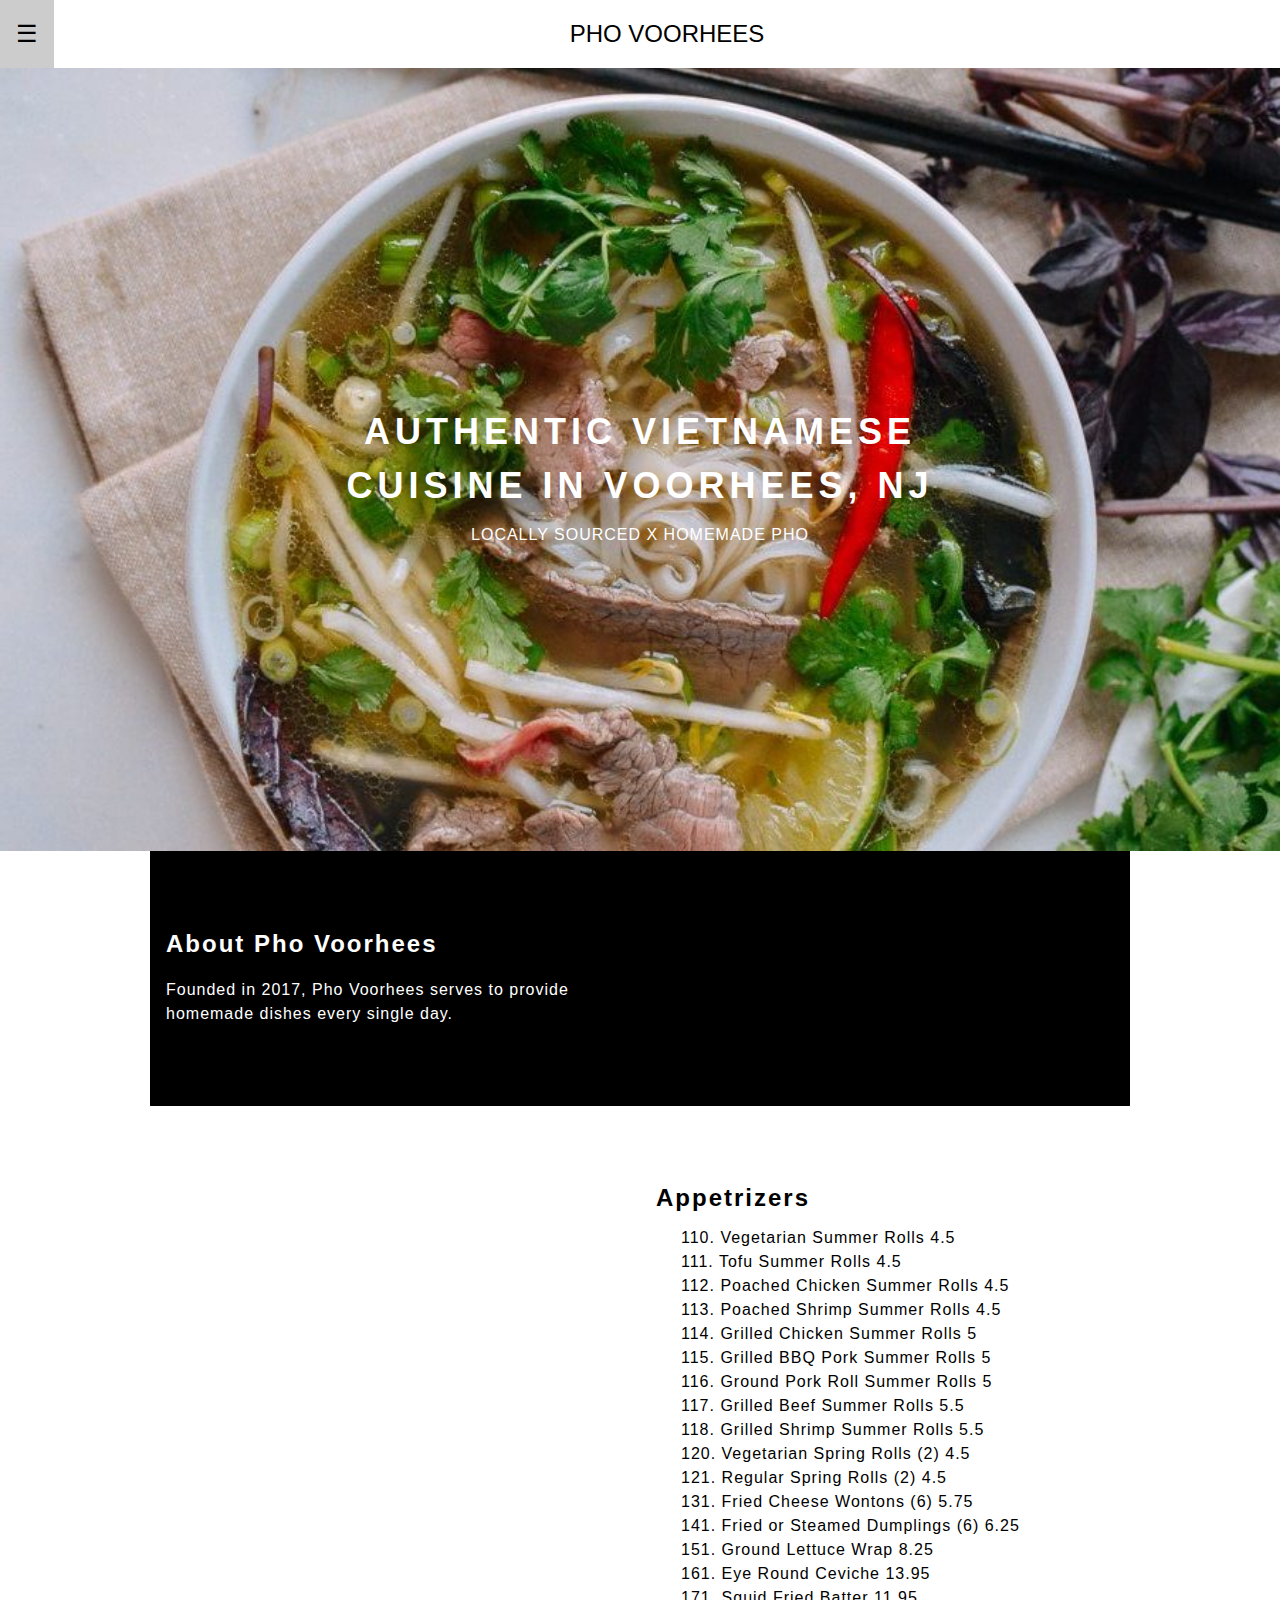
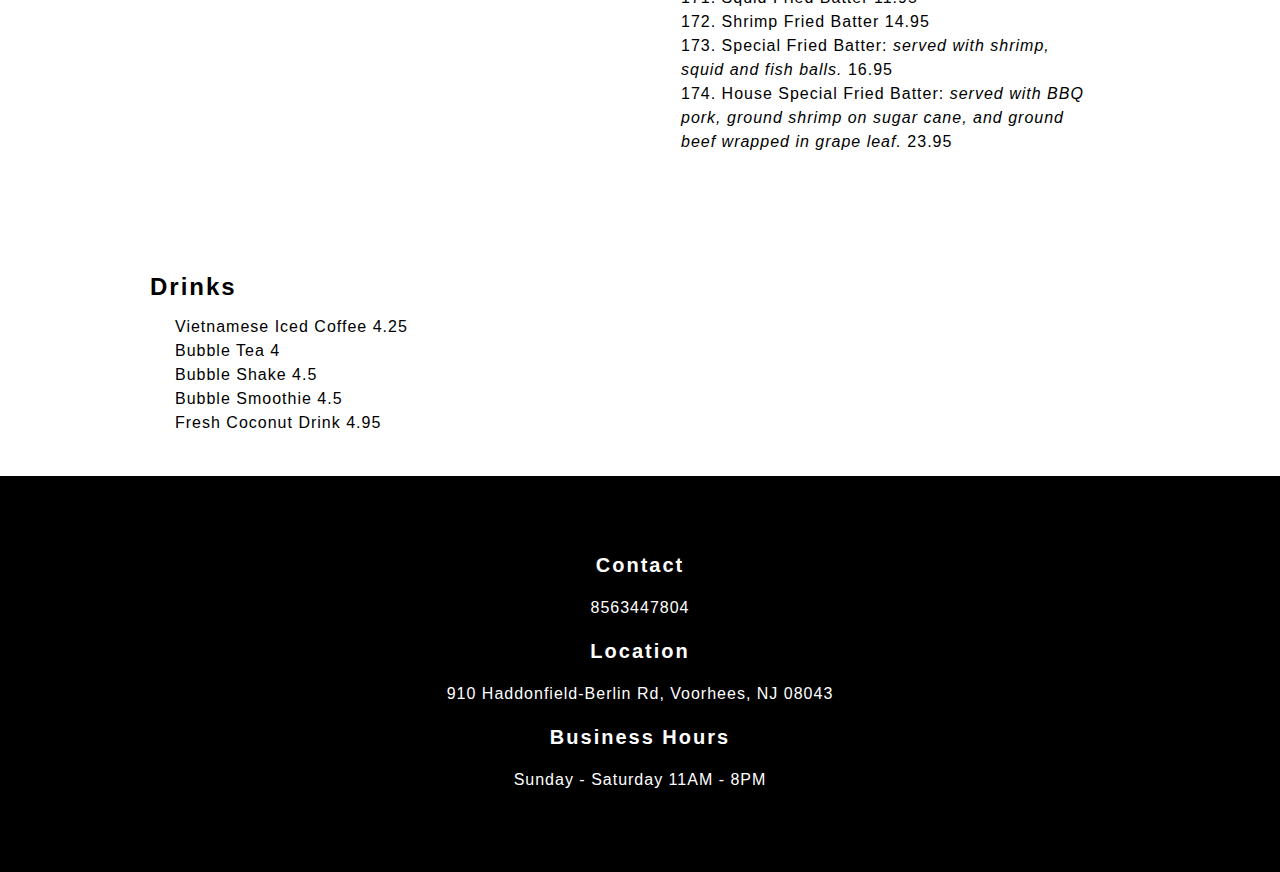
<file: index3.html>
<!DOCTYPE html>
<html>
<title>PHO VOORHEES</title>
<meta charset="UTF-8">
<meta name="viewport" content="width=device-width, initial-scale=1">
<link rel="stylesheet" href="https://www.w3schools.com/w3css/4/w3.css">
<link rel="stylesheet" href="https://fonts.googleapis.com/css?family=Karma">
<style>
body,h4 {font-family: "Karla", sans-serif}
.w3-bar-block .w3-bar-item {padding:20px}

h1{
    color:white;
    font-weight: 700;
    letter-spacing: 5px;
    font-size: 36px;
}

h2{
    letter-spacing: 2px;
    font-size: 24px;
    font-weight: 700;
    color: white;
}

h3{
    letter-spacing: 2px;
    font-size: 24px;
    font-weight: 700;
}

h5{
    color:white;
    letter-spacing: 1px;
    font-size: 16px;
    font-weight: 300;
}

h6{
    letter-spacing: 2px;
    font-size: 20px;
    font-weight: 600;
    color: white;
}

ul.empty {
  list-style-type: none;
  padding:25px;
  line-height: 150%;
  margin-top: -25px;
  letter-spacing: 1px;
  font-size: 16px;
  font-weight: 300;
}

p{
  line-height: 150%;
  letter-spacing: 1px;
  font-size: 16px;
  font-weight: 300;
  color: white;
}

</style>
<body>

<!-- Sidebar (hidden by default) -->
<nav class="w3-sidebar w3-bar-block w3-card w3-top w3-xlarge w3-animate-left" style="display:none;z-index:2;" id="mySidebar">
  <a href="javascript:void(0)" onclick="w3_close()"
  class="w3-bar-item w3-button">Close Menu</a>
  <a href="#menu" onclick="w3_close()" class="w3-bar-item w3-button">Menu</a>
  <a href="#about" onclick="w3_close()" class="w3-bar-item w3-button">About</a>
  <a href="#location" onclick="w3_close()" class="w3-bar-item w3-button">Location</a>
  <a href="#contact" onclick="w3_close()" class="w3-bar-item w3-button">Contact</a>
</nav>

<!-- Top menu -->
<div class="w3-top">
  <div class="w3-white w3-xlarge" style="margin:auto">
    <div class="w3-button w3-padding-16 w3-left" onclick="w3_open()">☰</div>
    <div class="w3-center w3-padding-16">PHO VOORHEES</div>
  </div>
</div>
  
<!-- HEADER -->
<header class="w3-display-container w3-content w3-wides" style="max-width:2000px;min-width:400px" id="home">
    <img class="w3-image" src="Pho1.jpg" alt="Pho1" width=100%>
    <div class="w3-display-middle w3-center"
      style="margin-top: 50px;">
      <h1><span> AUTHENTIC VIETNAMESE CUISINE IN VOORHEES, NJ</span></h1>
      <h5>LOCALLY SOURCED X HOMEMADE PHO</h5>
    </div>
  </header>

<!-- PAGE CONTENT -->
<div class="w3-main w3-content w3-padding-12">

    <!-- ABOUT -->
    <div class="w3-row w3-padding-64" id="#about"
    style=background-color:black;>
        <div class="w3-container w3-half">
        <h2>About Pho Voorhees</h2>  
        <p>Founded in 2017, Pho Voorhees serves to provide homemade dishes every single day.</p>
        </div>
        <div class="w3-container w3-half"> 
        </div>
    </div>


    <!-- APPETIZER -->
    <div class="w3-row w3-padding-64" id="#menu">
        <div class="w3-container w3-half">
        </div>
        <div class="w3-container w3-half"> 
            <h3>Appetrizers</h3>
            <ul class = "empty">
                <li>110. Vegetarian Summer Rolls  <b>4.5</b></li>
                <li>111. Tofu Summer Rolls   <b>4.5</b></li>
                <li>112. Poached Chicken Summer Rolls   <b>4.5</b></li>
                <li>113. Poached Shrimp Summer Rolls   <b>4.5</b></li>
                <li>114. Grilled Chicken Summer Rolls    <b>5</b></li>
                <li>115. Grilled BBQ Pork Summer Rolls    <b>5</b></li>
                <li>116. Ground Pork Roll Summer Rolls    <b>5</b></li>
                <li>117. Grilled Beef Summer Rolls    <b>5.5</b></li>
                <li>118. Grilled Shrimp Summer Rolls    <b>5.5</b></li>
            
                <li>120. Vegetarian Spring Rolls (2)  <b>4.5</b></li>
                <li>121. Regular Spring Rolls (2)  <b>4.5</b></li>
                
                <li>131. Fried Cheese Wontons (6)   <b>5.75</b></li>
                <li>141. Fried or Steamed Dumplings (6)   <b>6.25</b></li>
                <li>151. Ground Lettuce Wrap   <b>8.25</b></li>
                <li>161. Eye Round Ceviche   <b>13.95</b></li>
                
                <li>171. Squid Fried Batter  <b>11.95</b></li>
                <li>172. Shrimp Fried Batter  <b>14.95</b></li>
                <li>173. Special Fried Batter: <i>served with shrimp, squid and fish balls.</i>   <b>16.95</b></li>
                <li>174. House Special Fried Batter: <i>served with BBQ pork, ground shrimp on sugar cane, and ground beef wrapped in grape leaf.</i>   <b>23.95</b></li>
        </div>
    </div>



    <!-- PHO MENU -->
    <!-- BUN & RICE PLATTER MENU -->

    <!-- DRINKS -->
    <h3>Drinks</h3>
    <ul class = "empty">
        <li>Vietnamese Iced Coffee  <b>4.25</b></li>
        <li>Bubble Tea   <b>4</b></li>
        <li>Bubble Shake   <b>4.5</b></li>
        <li>Bubble Smoothie   <b>4.5</b></li>
        <li>Fresh Coconut Drink  <b>4.95</b></li>
    </ul>

<!-- End page content -->
</div>


<!-- CONTACT -->
<span><div class="w3-container w3-center w3-padding-64" id="contact"
style="background-color: black;">
    <h6 class="w3-center">Contact</h6>
    <p class="w3-center">8563447804</p>
    <h6 class="w3-center">Location</h6>
    <p class="w3-center">910 Haddonfield-Berlin Rd, Voorhees, NJ 08043</p>
    <h6 class="w3-center">Business Hours</h6>
    <p class="w3-center">Sunday - Saturday 11AM - 8PM</p>
</div></span>

<script>
// Script to open and close sidebar
function w3_open() {
  document.getElementById("mySidebar").style.display = "block";
}
 
function w3_close() {
  document.getElementById("mySidebar").style.display = "none";
}
</script>

</body>
</html>
</file>
